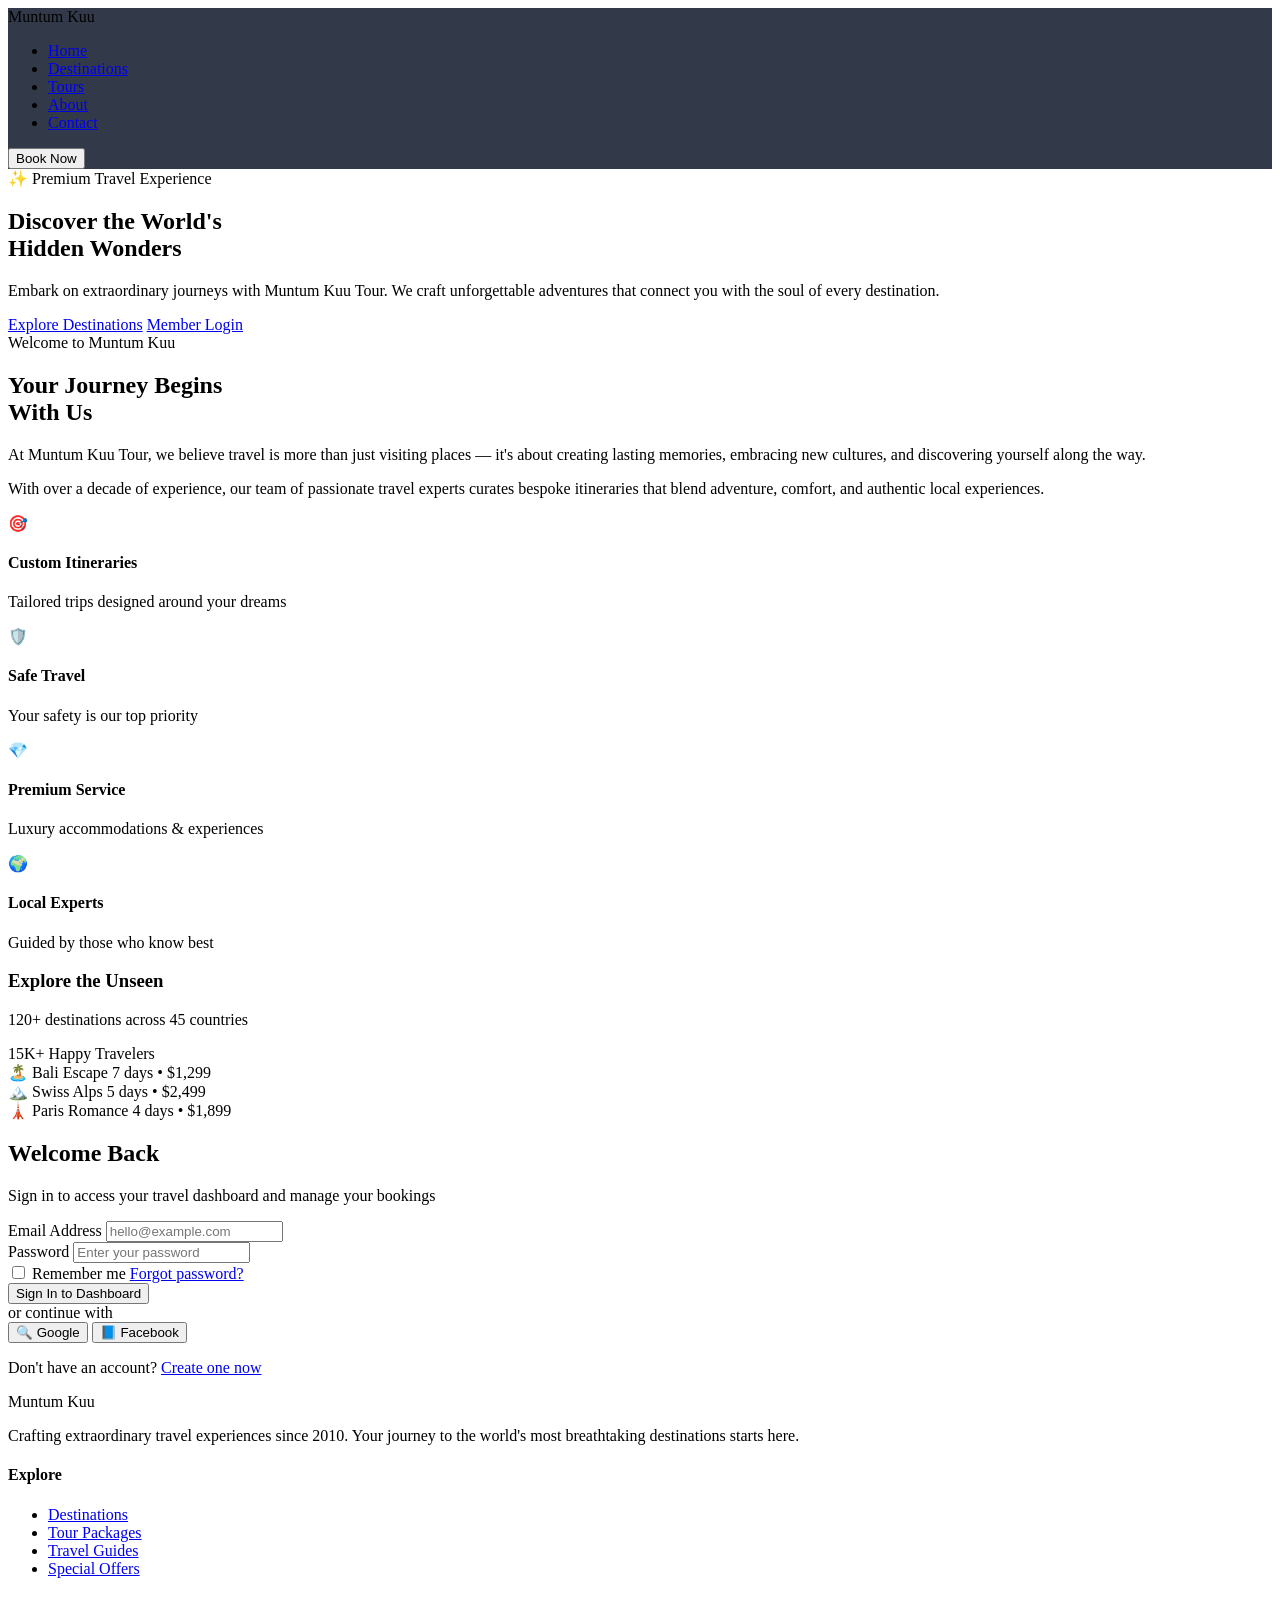
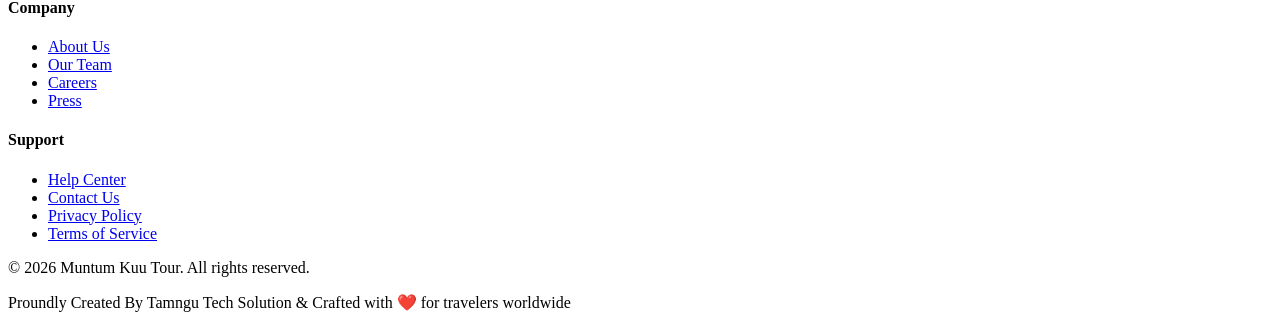
<file: index.html>
<!DOCTYPE html>
<html lang="en">
<head>
    <meta charset="UTF-8">
    <meta name="viewport" content="width=device-width, initial-scale=1.0">
    <title>Muntum Kuu Tour - Discover Your Next Adventure</title>
    <link href="https://fonts.googleapis.com/css2?family=Playfair+Display:wght@400;600;700&family=Inter:wght@300;400;500;600;700&display=swap" rel="stylesheet">
    <base target="_blank">
</head>
<body>

    <!-- Navigation -->
    <nav>
        <div class="logo">Muntum <span>Kuu</span></div>
        <ul class="nav-links">
            <li><a href="#home">Home</a></li>
            <li><a href="#destinations">Destinations</a></li>
            <li><a href="#tours">Tours</a></li>
            <li><a href="#about">About</a></li>
            <li><a href="#contact">Contact</a></li>
        </ul>
        <button class="nav-btn">Book Now</button>
    </nav>

    <!-- Hero Section -->
    <section class="hero" id="home">
        <div class="particles" id="particles"></div>
        <div class="hero-content">
            <div class="hero-badge">✨ Premium Travel Experience</div>
            <h1>Discover the World's<br>Hidden Wonders</h1>
            <p>Embark on extraordinary journeys with Muntum Kuu Tour. We craft unforgettable adventures that connect you with the soul of every destination.</p>
            <div class="hero-buttons">
                <a href="#explore" class="btn-primary">Explore Destinations</a>
                <a href="#login" class="btn-secondary">Member Login</a>
            </div>
        </div>
    </section>

    <!-- Welcome Section -->
    <section class="welcome-section" id="about">
        <div class="welcome-container">
            <div class="welcome-text">
                <div class="subtitle">Welcome to Muntum Kuu</div>
                <h2>Your Journey Begins<br><span>With Us</span></h2>
                <p>At Muntum Kuu Tour, we believe travel is more than just visiting places — it's about creating lasting memories, embracing new cultures, and discovering yourself along the way.</p>
                <p>With over a decade of experience, our team of passionate travel experts curates bespoke itineraries that blend adventure, comfort, and authentic local experiences.</p>

                <div class="welcome-features">
                    <div class="feature-item">
                        <div class="feature-icon">🎯</div>
                        <div>
                            <h4>Custom Itineraries</h4>
                            <p>Tailored trips designed around your dreams</p>
                        </div>
                    </div>
                    <div class="feature-item">
                        <div class="feature-icon">🛡️</div>
                        <div>
                            <h4>Safe Travel</h4>
                            <p>Your safety is our top priority</p>
                        </div>
                    </div>
                    <div class="feature-item">
                        <div class="feature-icon">💎</div>
                        <div>
                            <h4>Premium Service</h4>
                            <p>Luxury accommodations & experiences</p>
                        </div>
                    </div>
                    <div class="feature-item">
                        <div class="feature-icon">🌍</div>
                        <div>
                            <h4>Local Experts</h4>
                            <p>Guided by those who know best</p>
                        </div>
                    </div>
                </div>
            </div>

            <div class="welcome-visual">
                <div class="welcome-image-frame">
                    <div class="image-overlay">
                        <h3>Explore the Unseen</h3>
                        <p>120+ destinations across 45 countries</p>
                    </div>
                    <div class="stats-badge">
                        <span class="number">15K+</span>
                        <span class="label">Happy Travelers</span>
                    </div>
                </div>
            </div>
        </div>
    </section>

    <!-- Login Section -->
    <section class="login-section" id="login">
        <div class="login-container">
            <div class="login-visual">
                <div class="login-image-frame">
                    <div class="floating-cards">
                        <div class="float-card">
                            <span class="emoji">🏝️</span>
                            <span class="text">Bali Escape</span>
                            <span class="sub">7 days • $1,299</span>
                        </div>
                        <div class="float-card">
                            <span class="emoji">🏔️</span>
                            <span class="text">Swiss Alps</span>
                            <span class="sub">5 days • $2,499</span>
                        </div>
                        <div class="float-card">
                            <span class="emoji">🗼</span>
                            <span class="text">Paris Romance</span>
                            <span class="sub">4 days • $1,899</span>
                        </div>
                    </div>
                </div>
            </div>

            <div class="login-form-wrapper">
                <h2>Welcome Back</h2>
                <p class="form-subtitle">Sign in to access your travel dashboard and manage your bookings</p>

                <form id="loginForm">
                    <div class="form-group">
                        <label for="email">Email Address</label>
                        <input type="email" id="email" name="email" placeholder="hello@example.com" required>
                    </div>

                    <div class="form-group">
                        <label for="password">Password</label>
                        <input type="password" id="password" name="password" placeholder="Enter your password" required>
                    </div>

                    <div class="form-options">
                        <label class="remember-me">
                            <input type="checkbox" name="remember">
                            <span>Remember me</span>
                        </label>
                        <a href="#" class="forgot-link">Forgot password?</a>
                    </div>

                    <button type="submit" class="login-btn">Sign In to Dashboard</button>
                </form>

                <div class="divider">
                    <div class="divider-line"></div>
                    <span class="divider-text">or continue with</span>
                    <div class="divider-line"></div>
                </div>

                <div class="social-login">
                    <button class="social-btn">
                        <span>🔍</span> Google
                    </button>
                    <button class="social-btn">
                        <span>📘</span> Facebook
                    </button>
                </div>

                <p class="signup-text">
                    Don't have an account? <a href="#">Create one now</a>
                </p>
            </div>
        </div>
    </section>

    <!-- Footer -->
    <footer>
        <div class="footer-content">
            <div class="footer-brand">
                <div class="logo">Muntum <span>Kuu</span></div>
                <p>Crafting extraordinary travel experiences since 2010. Your journey to the world's most breathtaking destinations starts here.</p>
            </div>
            <div class="footer-col">
                <h4>Explore</h4>
                <ul>
                    <li><a href="#">Destinations</a></li>
                    <li><a href="#">Tour Packages</a></li>
                    <li><a href="#">Travel Guides</a></li>
                    <li><a href="#">Special Offers</a></li>
                </ul>
            </div>
            <div class="footer-col">
                <h4>Company</h4>
                <ul>
                    <li><a href="#">About Us</a></li>
                    <li><a href="#">Our Team</a></li>
                    <li><a href="#">Careers</a></li>
                    <li><a href="#">Press</a></li>
                </ul>
            </div>
            <div class="footer-col">
                <h4>Support</h4>
                <ul>
                    <li><a href="#">Help Center</a></li>
                    <li><a href="#">Contact Us</a></li>
                    <li><a href="#">Privacy Policy</a></li>
                    <li><a href="#">Terms of Service</a></li>
                </ul>
            </div>
        </div>
        <div class="footer-bottom">
            <p>© 2026 Muntum Kuu Tour. All rights reserved.</p>
            <p>Proundly Created By Tamngu Tech Solution & Crafted with ❤️ for travelers worldwide</p>
        </div>
    </footer>

    <script>
        // Particle animation
        const particlesContainer = document.getElementById('particles');
        const particleCount = 30;

        for (let i = 0; i < particleCount; i++) {
            const particle = document.createElement('div');
            particle.className = 'particle';
            particle.style.left = Math.random() * 100 + '%';
            particle.style.top = Math.random() * 100 + '%';
            particle.style.animationDelay = Math.random() * 15 + 's';
            particle.style.animationDuration = (10 + Math.random() * 10) + 's';
            particlesContainer.appendChild(particle);
        }

        // Login form handler
        document.getElementById('loginForm').addEventListener('submit', function(e) {
            e.preventDefault();
            const email = document.getElementById('email').value;
            const btn = document.querySelector('.login-btn');
            btn.textContent = 'Signing In...';
            btn.style.opacity = '0.8';

            setTimeout(() => {
                btn.textContent = '✓ Welcome Back!';
                btn.style.background = '#22c55e';
                setTimeout(() => {
                    btn.textContent = 'Sign In to Dashboard';
                    btn.style.background = '#fbbf24';
                    btn.style.opacity = '1';
                }, 2000);
            }, 1500);
        });

        // Smooth scroll for nav links
        document.querySelectorAll('a[href^="#"]').forEach(anchor => {
            anchor.addEventListener('click', function(e) {
                e.preventDefault();
                const target = document.querySelector(this.getAttribute('href'));
                if (target) {
                    target.scrollIntoView({ behavior: 'smooth', block: 'start' });
                }
            });
        });

        // Navbar scroll effect
        window.addEventListener('scroll', () => {
            const nav = document.querySelector('nav');
            if (window.scrollY > 50) {
                nav.style.background = 'rgba(15, 23, 42, 0.95)';
                nav.style.boxShadow = '0 4px 30px rgba(0,0,0,0.3)';
            } else {
                nav.style.background = 'rgba(15, 23, 42, 0.85)';
                nav.style.boxShadow = 'none';
            }
        });
    </script>

</body>
</html>
</file>
